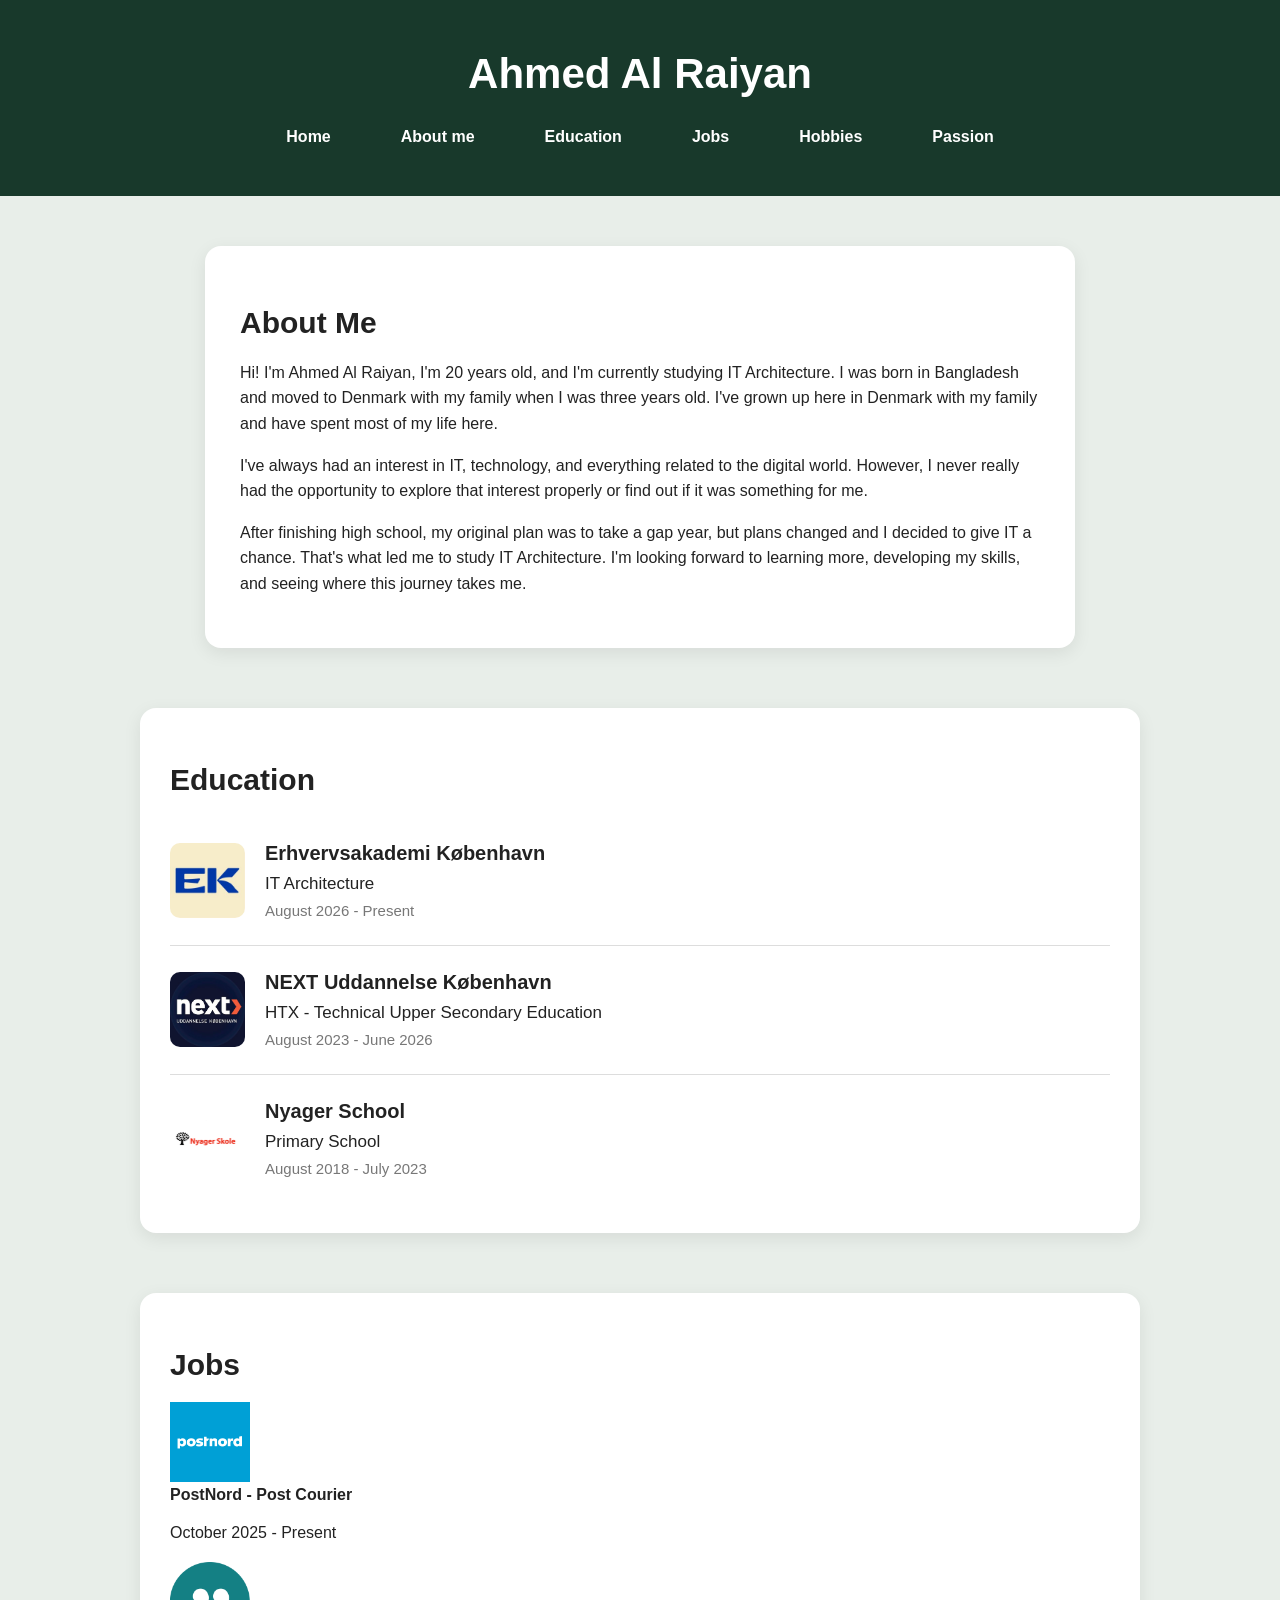
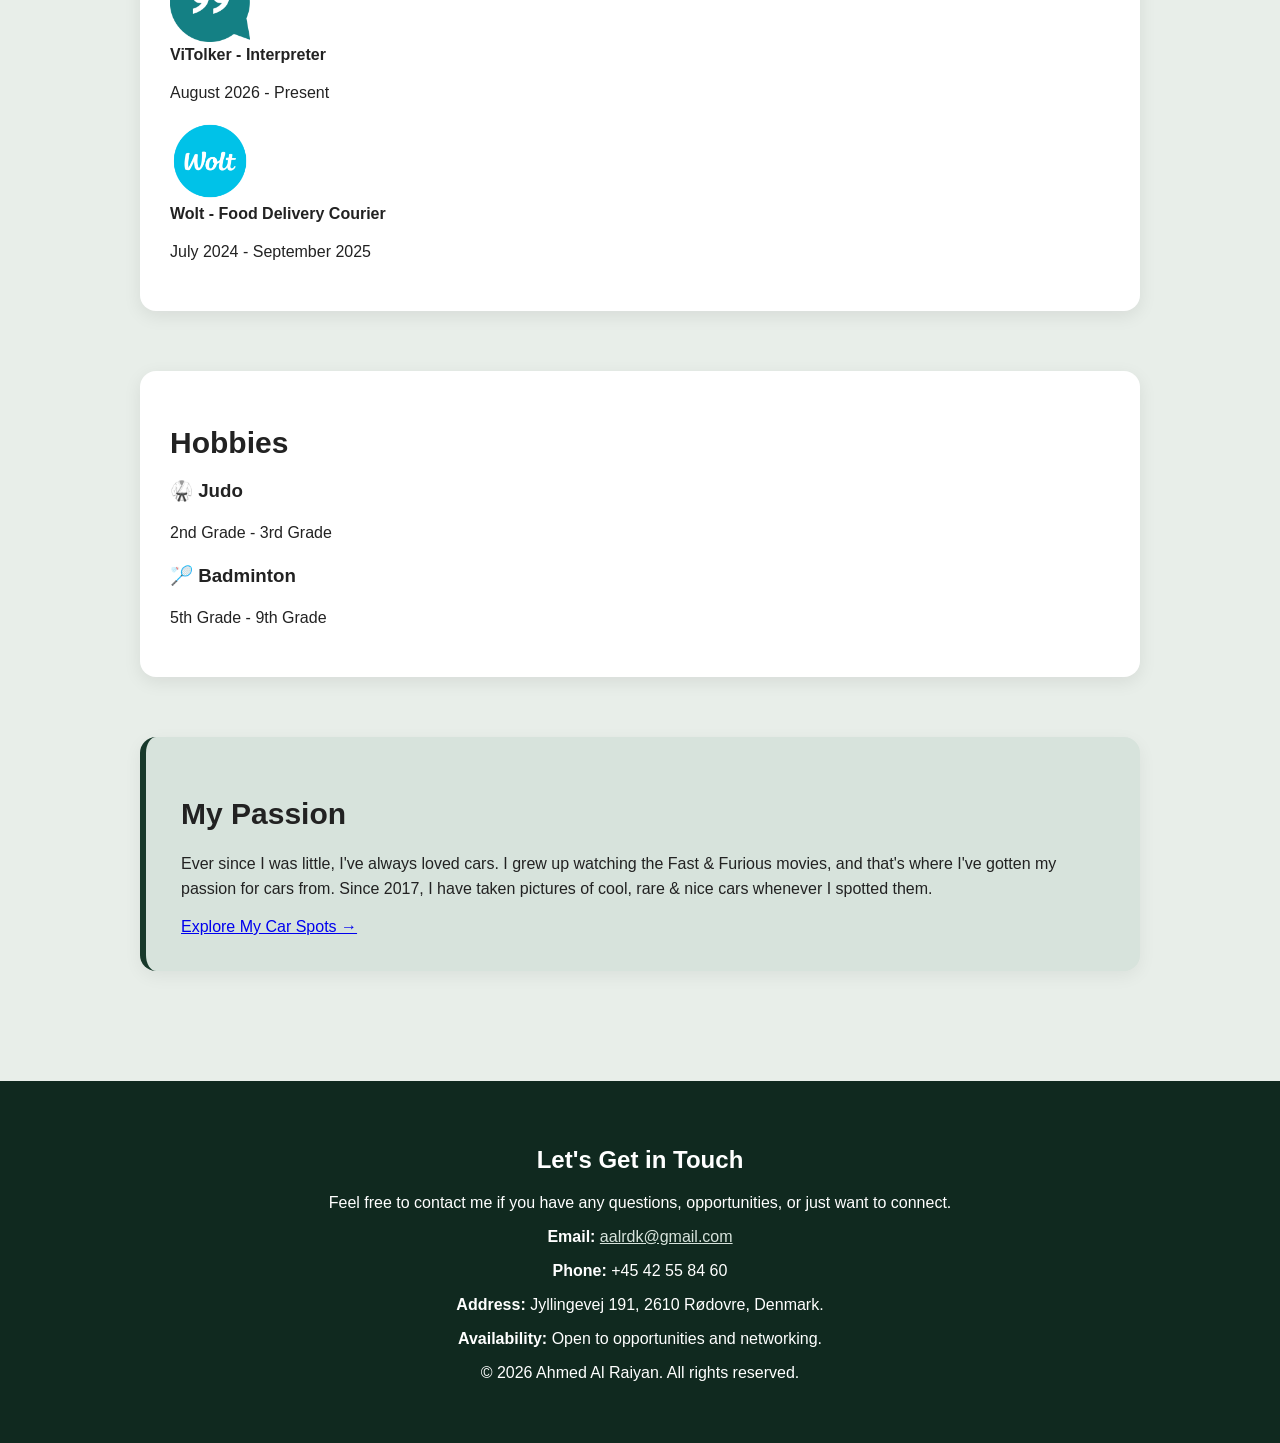
<file: index.html>
<!DOCTYPE html>
<html lang="en">
<head>

    <meta charset="UTF-8">
    <meta name="viewport" content="width=device-width, initial-scale=1.0">
    <title>Ahmed's Portfolio</title>
    <link rel="stylesheet" href="style.css">

</head>
<body>

<header>


<h1>Ahmed Al Raiyan</h1>

<nav>
  <a href="#">Home</a>
  <a href="#about">About me</a>
  <a href="#education">Education</a>
  <a href="#jobs">Jobs</a>
  <a href="#hobbies">Hobbies</a>
  <a href="#passion">Passion</a>

</nav>



</header>

<main>

  <section id="about">
    <h2>About Me</h2>

    <div class="about-content">
      <p>
        Hi! I'm Ahmed Al Raiyan, I'm 20 years old, and I'm currently studying
        IT Architecture. I was born in Bangladesh and moved to Denmark with my
        family when I was three years old. I've grown up here in Denmark with
        my family and have spent most of my life here.
      </p>

      <p>
        I've always had an interest in IT, technology, and everything related
        to the digital world. However, I never really had the opportunity to
        explore that interest properly or find out if it was something for me.
      </p>

      <p>
        After finishing high school, my original plan was to take a gap year,
        but plans changed and I decided to give IT a chance. That's what led me
        to study IT Architecture. I'm looking forward to learning more,
        developing my skills, and seeing where this journey takes me.
      </p>
    </div>
  </section>


  <section id="education">
    <h2>Education</h2>

    <div class="education-item">
      <img src="images/ek.JPEG" alt="EK logo">

      <div class="education-info">
        <h3>Erhvervsakademi København</h3>
        <p>IT Architecture</p>
        <span>August 2026 - Present</span>
      </div>
    </div>

    <div class="education-item">
      <img src="images/next.JPEG" alt="NEXT Uddannelse København logo">

      <div class="education-info">
        <h3>NEXT Uddannelse København</h3>
        <p>HTX - Technical Upper Secondary Education</p>
        <span>August 2023 - June 2026</span>
      </div>
    </div>

    <div class="education-item">
      <img src="images/nyager.png" alt="Nyager School logo">

      <div class="education-info">
        <h3>Nyager School</h3>
        <p>Primary School</p>
        <span>August 2018 - July 2023</span>
      </div>
    </div>
  </section>

  <section id="jobs">
    <h2>Jobs</h2>

    <div class="job">
      <img src="images/postnord.png" alt="PostNord logo">
      <div>
        <strong>PostNord - Post Courier</strong>
        <p>October 2025 - Present</p>
      </div>
    </div>

    <div class="job">
      <img src="images/vitolker.png" alt="ViTolker logo">
      <div>
        <strong>ViTolker - Interpreter</strong>
        <p>August 2026 - Present</p>
      </div>
    </div>

    <div class="job">
      <img src="images/wolt.png" alt="Wolt logo">
      <div>
        <strong>Wolt - Food Delivery Courier</strong>
        <p>July 2024 - September 2025</p>
      </div>
    </div>
  </section>

  <section id="hobbies">
    <h2>Hobbies</h2>

    <div class="hobby-item">
      <h3>🥋 Judo</h3>
      <p>2nd Grade - 3rd Grade</p>
    </div>

    <div class="hobby-item">
      <h3>🏸 Badminton</h3>
      <p>5th Grade - 9th Grade</p>
    </div>
  </section>

  <section id="passion">
    <h2>My Passion</h2>


    <p>
      Ever since I was little, I've always loved cars.
      I grew up watching the Fast & Furious movies,
      and that's where I've gotten my passion for cars from.
      Since 2017, I have taken pictures of cool, rare & nice cars whenever I spotted them.
    </p>

    <a href="cars.html" class="car-button">Explore My Car Spots →</a>
  </section>






</main>

<footer>
  <div class="footer-content">

    <h2>Let's Get in Touch</h2>

    <p class="footer-text">
      Feel free to contact me if you have any questions,
      opportunities, or just want to connect.
    </p>

    <div class="contact-info">

      <p>
        <strong>Email:</strong>
        <a href="mailto:aalrdk@gmail.com">aalrdk@gmail.com</a>
      </p>

      <p>
        <strong>Phone:</strong>
        +45 42 55 84 60
      </p>

      <p>
        <strong>Address:</strong>
        Jyllingevej 191, 2610 Rødovre, Denmark.
      </p>

      <p>
        <strong>Availability:</strong>
        Open to opportunities and networking.
      </p>

    </div>

    <p class="copyright">
      © 2026 Ahmed Al Raiyan. All rights reserved.
    </p>

  </div>
</footer>

</body>
</html>
</file>
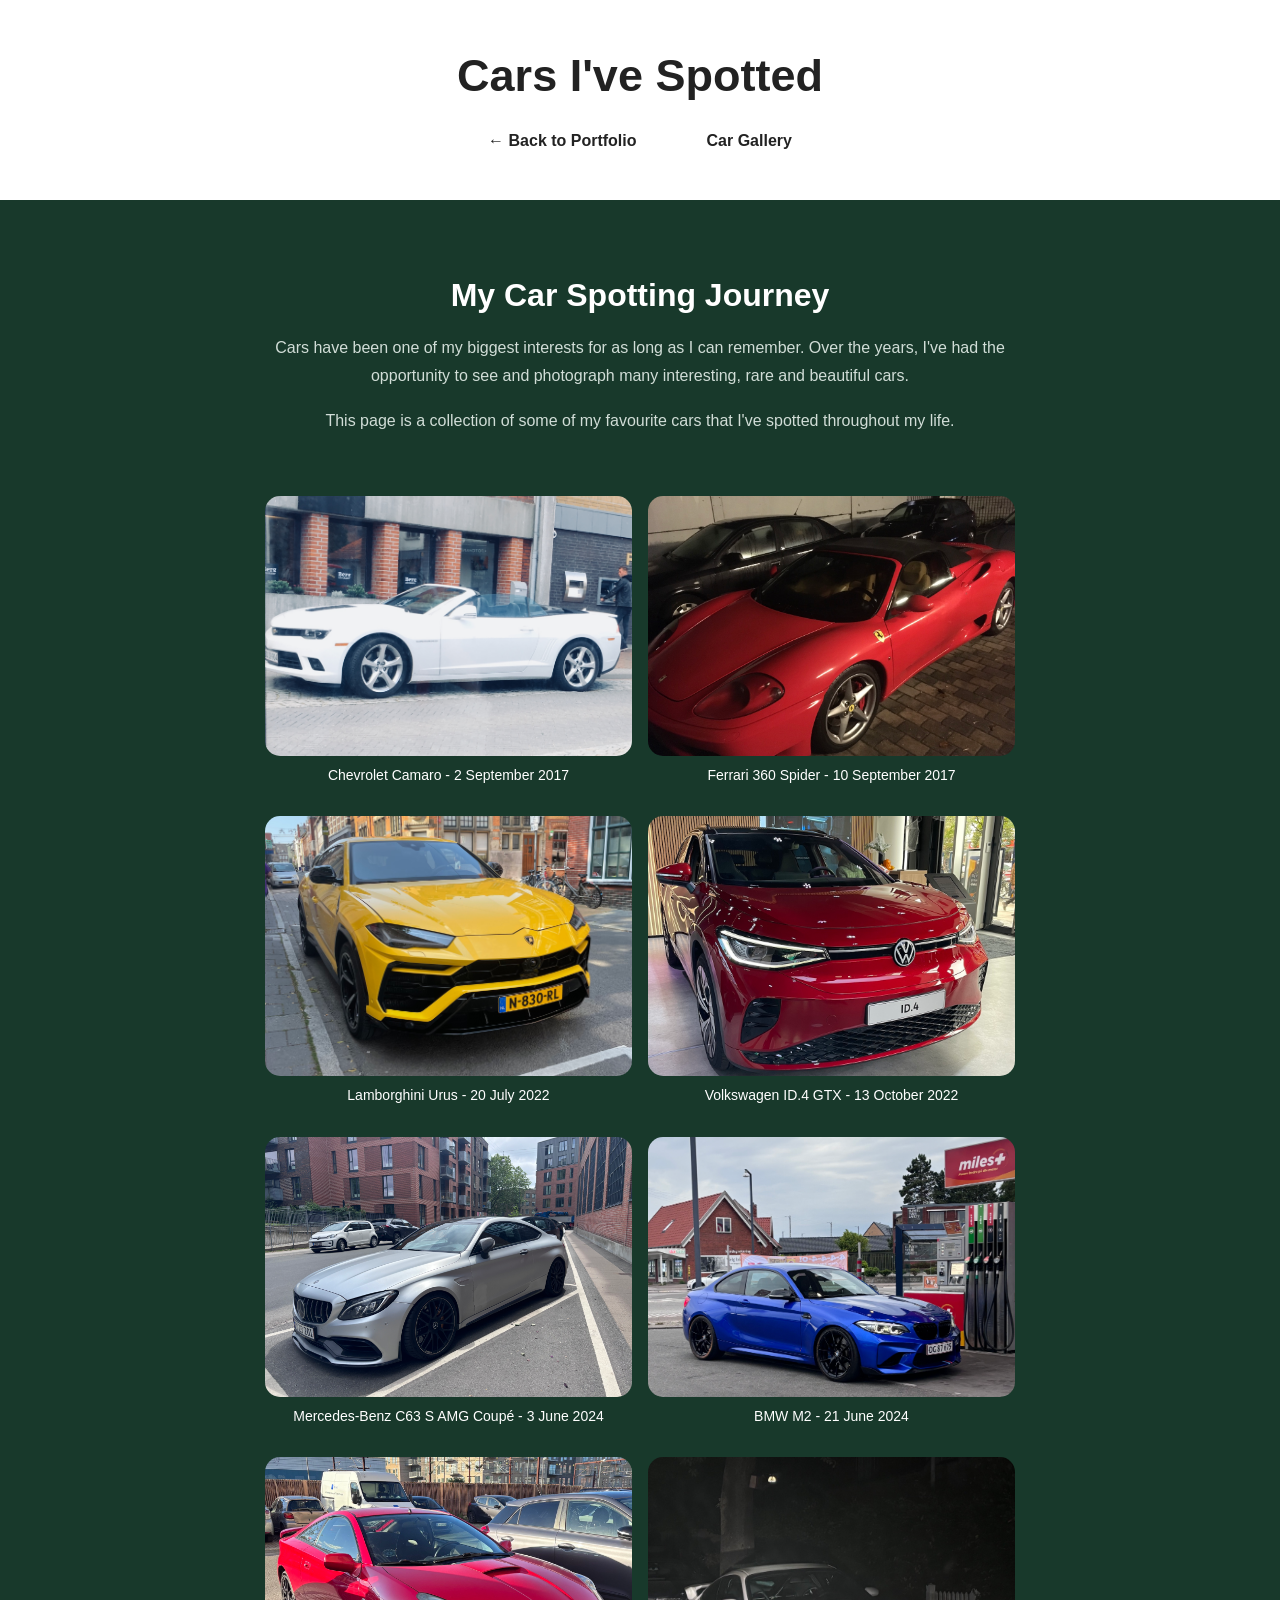
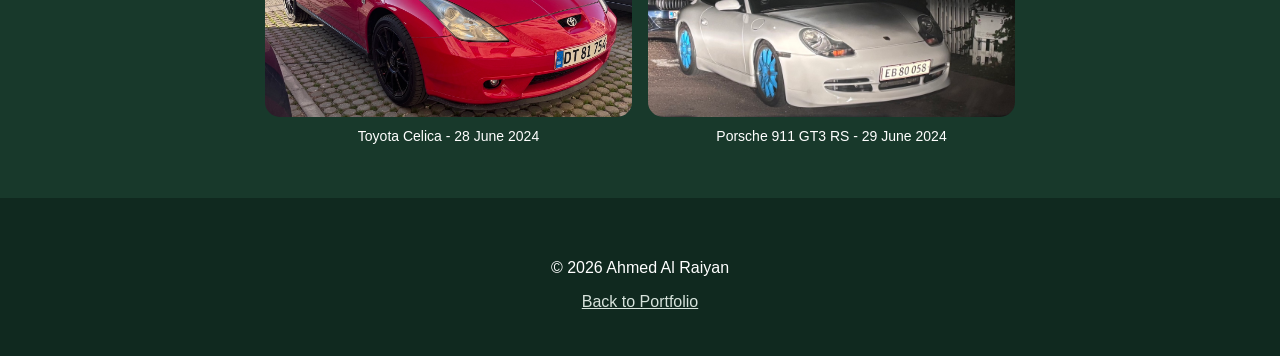
<file: cars.html>
<!DOCTYPE html>
<html lang="en">

<head>
    <meta charset="UTF-8">
    <meta name="viewport" content="width=device-width, initial-scale=1.0">
    <title>Car Spotting | Ahmed Al Raiyan</title>
    <link rel="stylesheet" href="style.css">
</head>

<body class="cars-page">

<header class="cars-header">
    <h1>Cars I've Spotted</h1>

    <nav>
        <a href="index.html">← Back to Portfolio</a>
        <a href="#gallery">Car Gallery</a>
    </nav>
</header>

<main class="cars-main">

    <section class="cars-intro">
        <h2>My Car Spotting Journey</h2>

        <p>
            Cars have been one of my biggest interests for as long as I can remember.
            Over the years, I've had the opportunity to see and photograph many
            interesting, rare and beautiful cars.
        </p>

        <p>
            This page is a collection of some of my favourite cars that I've
            spotted throughout my life.
        </p>
    </section>
    <section id="gallery" class="car-gallery">

        <article class="car-card">
            <img src="images/Cars/Car1.JPG" alt="Car spotted">
            <p class="spot-date">Chevrolet Camaro - 2 September 2017</p>
        </article>

        <article class="car-card">
            <img src="images/Cars/Car2.jpeg" alt="Car spotted">
            <p class="spot-date">Ferrari 360 Spider - 10 September 2017</p>
        </article>

        <article class="car-card">
            <img src="images/Cars/Car3.jpeg" alt="Car spotted">
            <p class="spot-date">Lamborghini Urus - 20 July 2022</p>
        </article>

        <article class="car-card">
            <img src="images/Cars/Car4.jpeg" alt="Car spotted">
            <p class="spot-date">Volkswagen ID.4 GTX - 13 October 2022</p>
        </article>

        <article class="car-card">
            <img src="images/Cars/Car5.jpeg" alt="Car spotted">
            <p class="spot-date">Mercedes-Benz C63 S AMG Coupé - 3 June 2024</p>
        </article>

        <article class="car-card">
            <img src="images/Cars/Car6.jpeg" alt="Car spotted">
            <p class="spot-date">BMW M2 - 21 June 2024</p>
        </article>

        <article class="car-card">
            <img src="images/Cars/Car7.jpeg" alt="Car spotted">
            <p class="spot-date">Toyota Celica - 28 June 2024</p>
        </article>

        <article class="car-card">
            <img src="images/Cars/Car8.jpeg" alt="Car spotted">
            <p class="spot-date">Porsche 911 GT3 RS - 29 June 2024</p>
        </article>
    </section>

</main>

</body>
</html>
<footer>
    <div class="footer-content">
        <p>© 2026 Ahmed Al Raiyan</p>
        <a href="index.html">Back to Portfolio</a>
    </div>
</footer>
</file>
<file: style.css>
/* =========================
   GENERAL
========================= */

html {
    scroll-behavior: smooth;
}
body {
    font-family: Arial, sans-serif;
    margin: 0;
    background-color: #e8eee9;
    color: #222;
}


/* =========================
   HEADER
========================= */

header {
    background-color: #18392B;
    color: white;
    padding: 50px 40px;
    text-align: center;
}

header h1 {
    margin: 0 0 30px;
    font-size: 42px;
}

nav a {
    color: white;
    text-decoration: none;
    font-weight: bold;
    transition: 0.2s ease;
}

nav a:hover {
    color: #b9d0c3;
}

/* =========================
   MAIN CONTENT
========================= */

main {
    max-width: 1000px;
    margin: auto;
    padding: 50px 30px;
}

section {
    margin-bottom: 60px;
}

section h2 {
    font-size: 30px;
    margin-bottom: 20px;
}

section p {
    line-height: 1.6;
}


/* =========================
   ABOUT ME
========================= */

#about {
    max-width: 800px;
    margin: 0 auto 60px;
    background-color: white;
    padding: 35px;
    border-radius: 16px;
    box-shadow: 0 5px 18px rgba(0, 0, 0, 0.08);
}

/* =========================
   EDUCATION / JOBS / HOBBIES
========================= */

#education,
#jobs,
#hobbies {
    background-color: white;
    padding: 30px;
    border-radius: 16px;
    box-shadow: 0 5px 18px rgba(0, 0, 0, 0.08);
    transition: transform 0.2s ease, box-shadow 0.2s ease;
}

#education:hover,
#jobs:hover,
#hobbies:hover {
    transform: translateY(-5px);
    box-shadow: 0 8px 20px rgba(0, 0, 0, 0.1);
}


/* =========================
   EDUCATION
========================= */

.education-item {
    display: flex;
    align-items: center;
    gap: 20px;
    padding: 25px 0;
    border-bottom: 1px solid #ddd;
}

.education-item:last-child {
    border-bottom: none;
}

.education-item img {
    width: 75px;
    height: 75px;
    object-fit: contain;
    border-radius: 10px;
    flex-shrink: 0;
}

.education-info h3 {
    margin: 0 0 5px;
    font-size: 20px;
}

.education-info p {
    margin: 0 0 5px;
    font-size: 17px;
}

.education-info span {
    color: #777;
    font-size: 15px;
}


/* =========================
   JOBS
========================= */

.job-item {
    display: flex;
    align-items: center;
    gap: 20px;
    padding: 25px 0;
    border-bottom: 1px solid #ddd;
}

.job-item:last-child {
    border-bottom: none;
}

.job-item img {
    width: 70px;
    height: 70px;
    object-fit: contain;
    border-radius: 10px;
    flex-shrink: 0;
}

.job-info h3 {
    margin: 0 0 5px;
    font-size: 20px;
}

.job-info p {
    margin: 0 0 5px;
    font-size: 17px;
}

.job-info span {
    color: #777;
    font-size: 15px;
}


/* =========================
   PASSION
========================= */

#passion {
    background-color: #d7e3dc;
    padding: 35px;
    border-radius: 16px;
    border-left: 6px solid #18392B;
    box-shadow: 0 5px 18px rgba(0, 0, 0, 0.06);
}

.car-button:hover {
    transform: translateY(-3px);
}


/* =========================
   FOOTER
========================= */

footer {
    background-color: #10291f;
    color: white;
    padding: 45px;
    text-align: center;
}

footer a {
    color: #d7e3dc;
}

/* =========================
   CAR SPOTTING PAGE
========================= */

.cars-page {
    background-color: #18392B;
}

.cars-header {
    background-color: white;
    color: #222;
    text-align: center;
    padding: 50px 30px;
}

.cars-header h1 {
    color: #222;
    font-size: 45px;
    margin: 0 0 30px;
}

.cars-header nav a {
    color: #222;
    text-decoration: none;
    font-weight: bold;
}

.cars-header nav a:hover {
    color: #666;
}
/* CAR PAGE INTRO */

.cars-intro {
    max-width: 750px;
    margin: 0 auto 60px;
    text-align: center;
    color: white;
}

.cars-intro h2 {
    font-size: 32px;
}

.cars-intro p {
    line-height: 1.8;
    color: #d1ddd7;
}


/* =========================
   CAR GALLERY
========================= */

.car-gallery {
    display: grid;
    grid-template-columns: repeat(2, 1fr);
    gap: 30px 16px;
    max-width: 750px;
    margin: 0 auto;
}

.car-card {
    width: 100%;
    margin: 0;
    padding: 0;
    background: none;
    overflow: visible;
    transition: transform 0.2s ease;
}

.car-card:hover {
    transform: scale(1.03);
}


/* ALL CAR IMAGES */

.car-card img {
    width: 100%;
    height: 260px;
    object-fit: cover;
    object-position: center;
    display: block;
    border-radius: 15px;
}


/* CAR DATES */

.spot-date {
    margin: 8px 0 0;
    text-align: center;
    color: white;
    font-size: 14px;
    font-weight: 500;
}


/* Hide old car information */

.car-details {
    display: none;
}


/* =========================
   MOBILE
========================= */

@media (max-width: 800px) {

    .car-gallery {
        grid-template-columns: repeat(2, 1fr);
        gap: 15px;
    }

    .car-card img {
        height: 200px;
    }
}

@media (max-width: 600px) {

    nav {
        flex-direction: column;
        gap: 10px;
    }

    header {
        padding: 25px;
    }

    main {
        padding: 30px 20px;
    }

    header h1 {
        font-size: 30px;
    }
}
/* ALL CAR FRAMES */
.car-card img {
    width: 100%;
    height: 260px;
    object-fit: cover;
    object-position: center;
    border-radius: 15px;
    display: block;
}

/* SAME FRAME FOR EVERY CAR */
.car-card {
    width: 100%;
}

/* ALL CAR IMAGES */
.car-card img {
    width: 100%;
    height: 260px;
    object-fit: cover;
    object-position: center;
    display: block;
    border-radius: 15px;
}

/* VW - move the crop so the car fits better */
.car-card:nth-child(4) img {
    object-fit: cover;
    object-position: 50% 50%;
}
/* FIX JOB LOGOS ON MAIN WEBSITE */

#jobs .job-item {
    display: flex;
    align-items: center;
    gap: 20px;
    padding: 25px 0;
    border-bottom: 1px solid #ddd;
}

#jobs .job-item img {
    width: 70px !important;
    height: 70px !important;
    max-width: 70px !important;
    max-height: 70px !important;
    object-fit: contain !important;
    border-radius: 10px;
    flex-shrink: 0;
}

#jobs .job-info {
    flex: 1;
}

#jobs .job-info h3 {
    margin: 0 0 5px;
    font-size: 20px;
}

#jobs .job-info p {
    margin: 0 0 5px;
}

#jobs .job-info span {
    color: #777;
    font-size: 15px;
}
/* FIX JOB LOGOS */
#jobs img {
    width: 80px !important;
    height: 80px !important;
    max-width: 80px !important;
    max-height: 80px !important;
    object-fit: contain !important;
}

/* MORE SPACE BETWEEN MENU LINKS */
header nav {
    display: flex;
    justify-content: center;
    align-items: center;
    gap: 70px;
}
</file>
